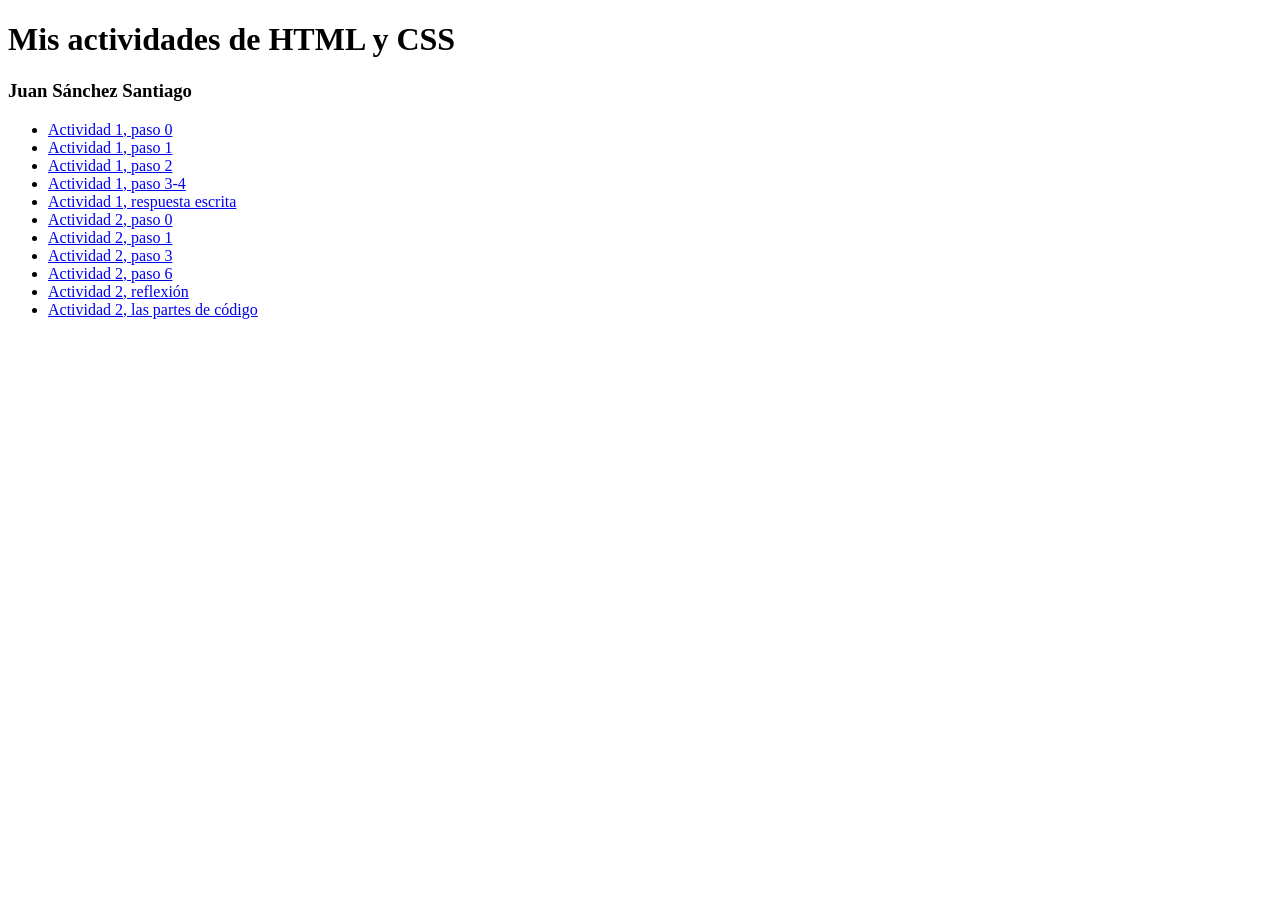
<file: index.html>
<!DOCTYPE html>
<html lang="es">
<head>
    <meta charset="UTF-8">
    <meta name="viewport" content="width=device-width, initial-scale=1.0">
    <title>Actividades de HTML y CSS</title>
</head>
<body>
    <h1> Mis actividades de HTML y CSS</h1>
    <h3>Juan Sánchez Santiago</h3>
    <ul>
    <li><a href="Práctica 1/Paso0.html">Actividad 1, paso 0</a></li>
    <li><a href="Práctica 1/Paso1.html">Actividad 1, paso 1</a></li>
    <li><a href="Práctica 1/Paso2.html">Actividad 1, paso 2</a></li>
    <li><a href="Práctica 1/Paso3-4.html">Actividad 1, paso 3-4</a></li>
    <li><a href="Práctica 1/RespuestaEscrita.html">Actividad 1, respuesta escrita</a></li>
    <li><a href="Práctica 2/Paso0.html">Actividad 2, paso 0</a></li>
    <li><a href="Práctica 2/Paso1.html">Actividad 2, paso 1</a></li>
    <li><a href="Práctica 2/Paso3.html">Actividad 2, paso 3</a></li>
    <li><a href="Práctica 2/Paso6.html">Actividad 2, paso 6</a></li>
    <li><a href="Práctica 2/ReflexionFinal.html">Actividad 2, reflexión</a></li>
    <li><a href="Práctica 2/main.html">Actividad 2, las partes de código</a></li>


</ul>
</body>
</html>
</file>
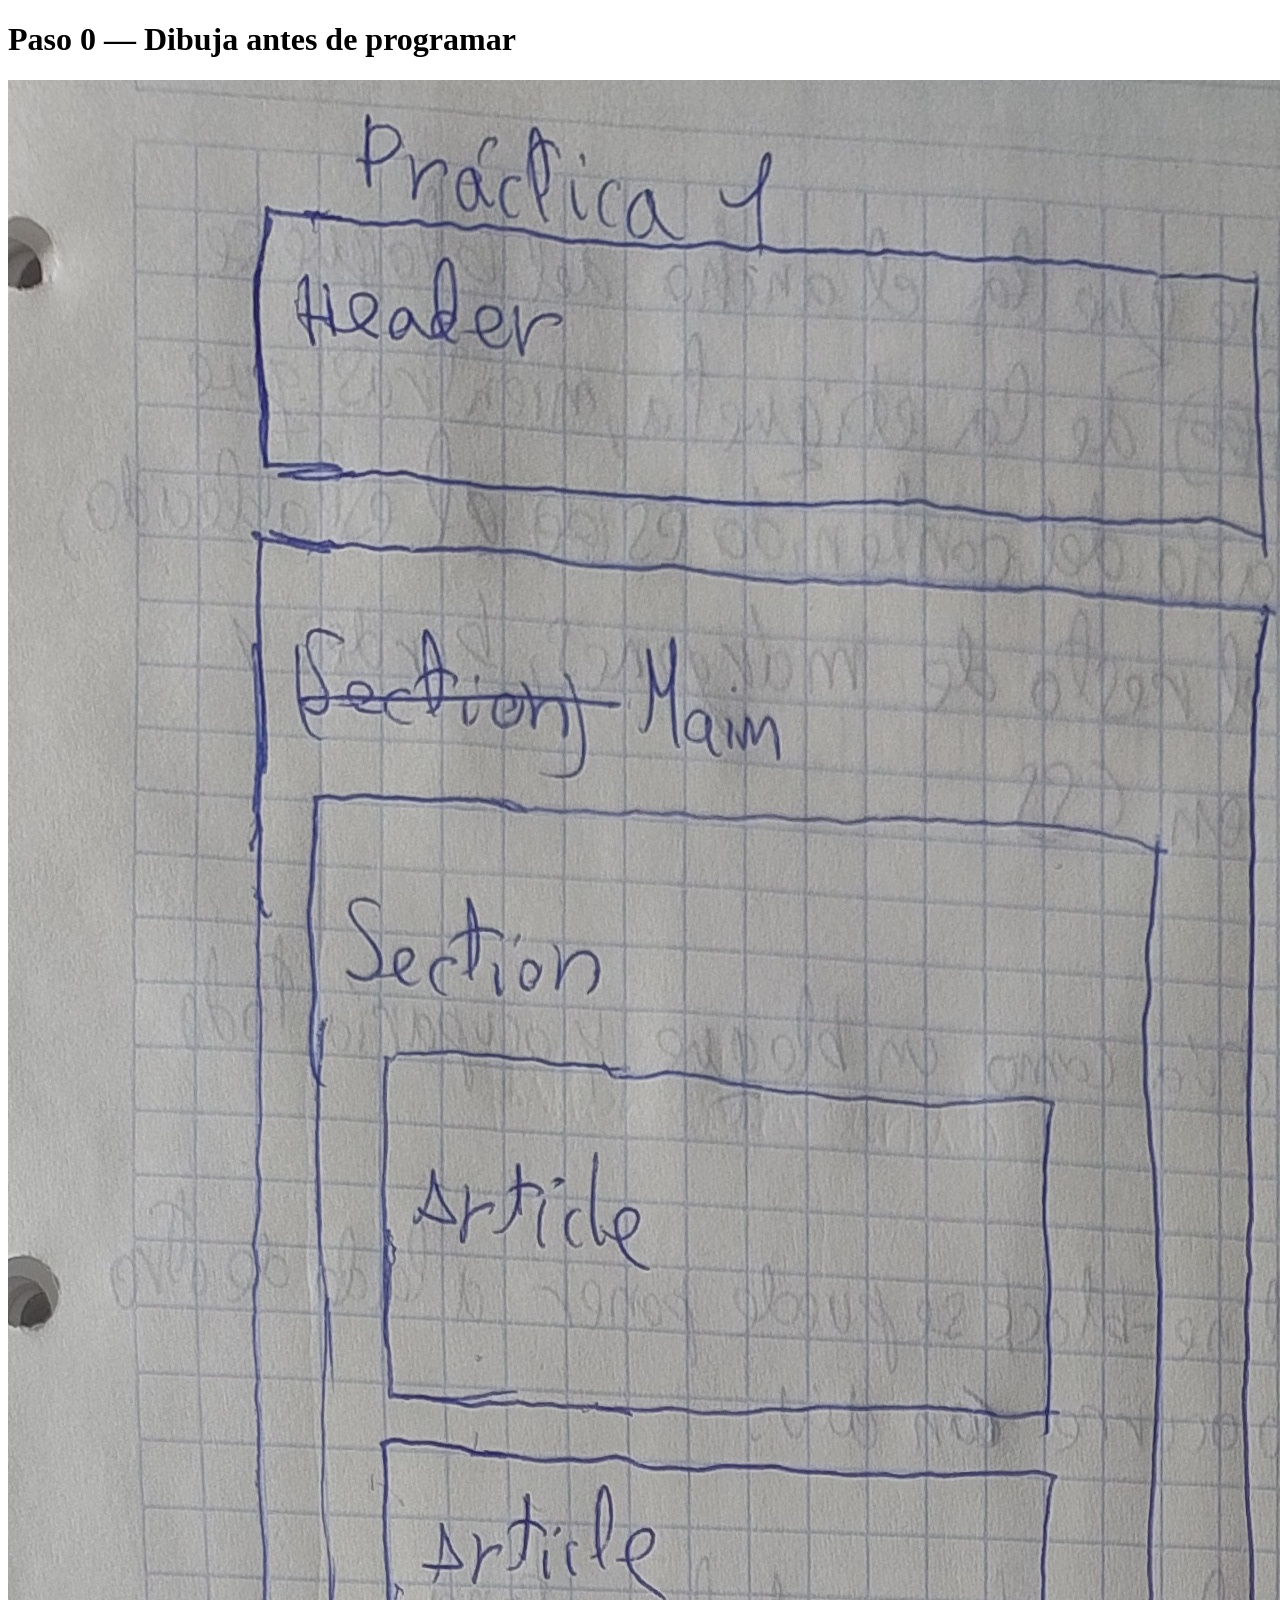
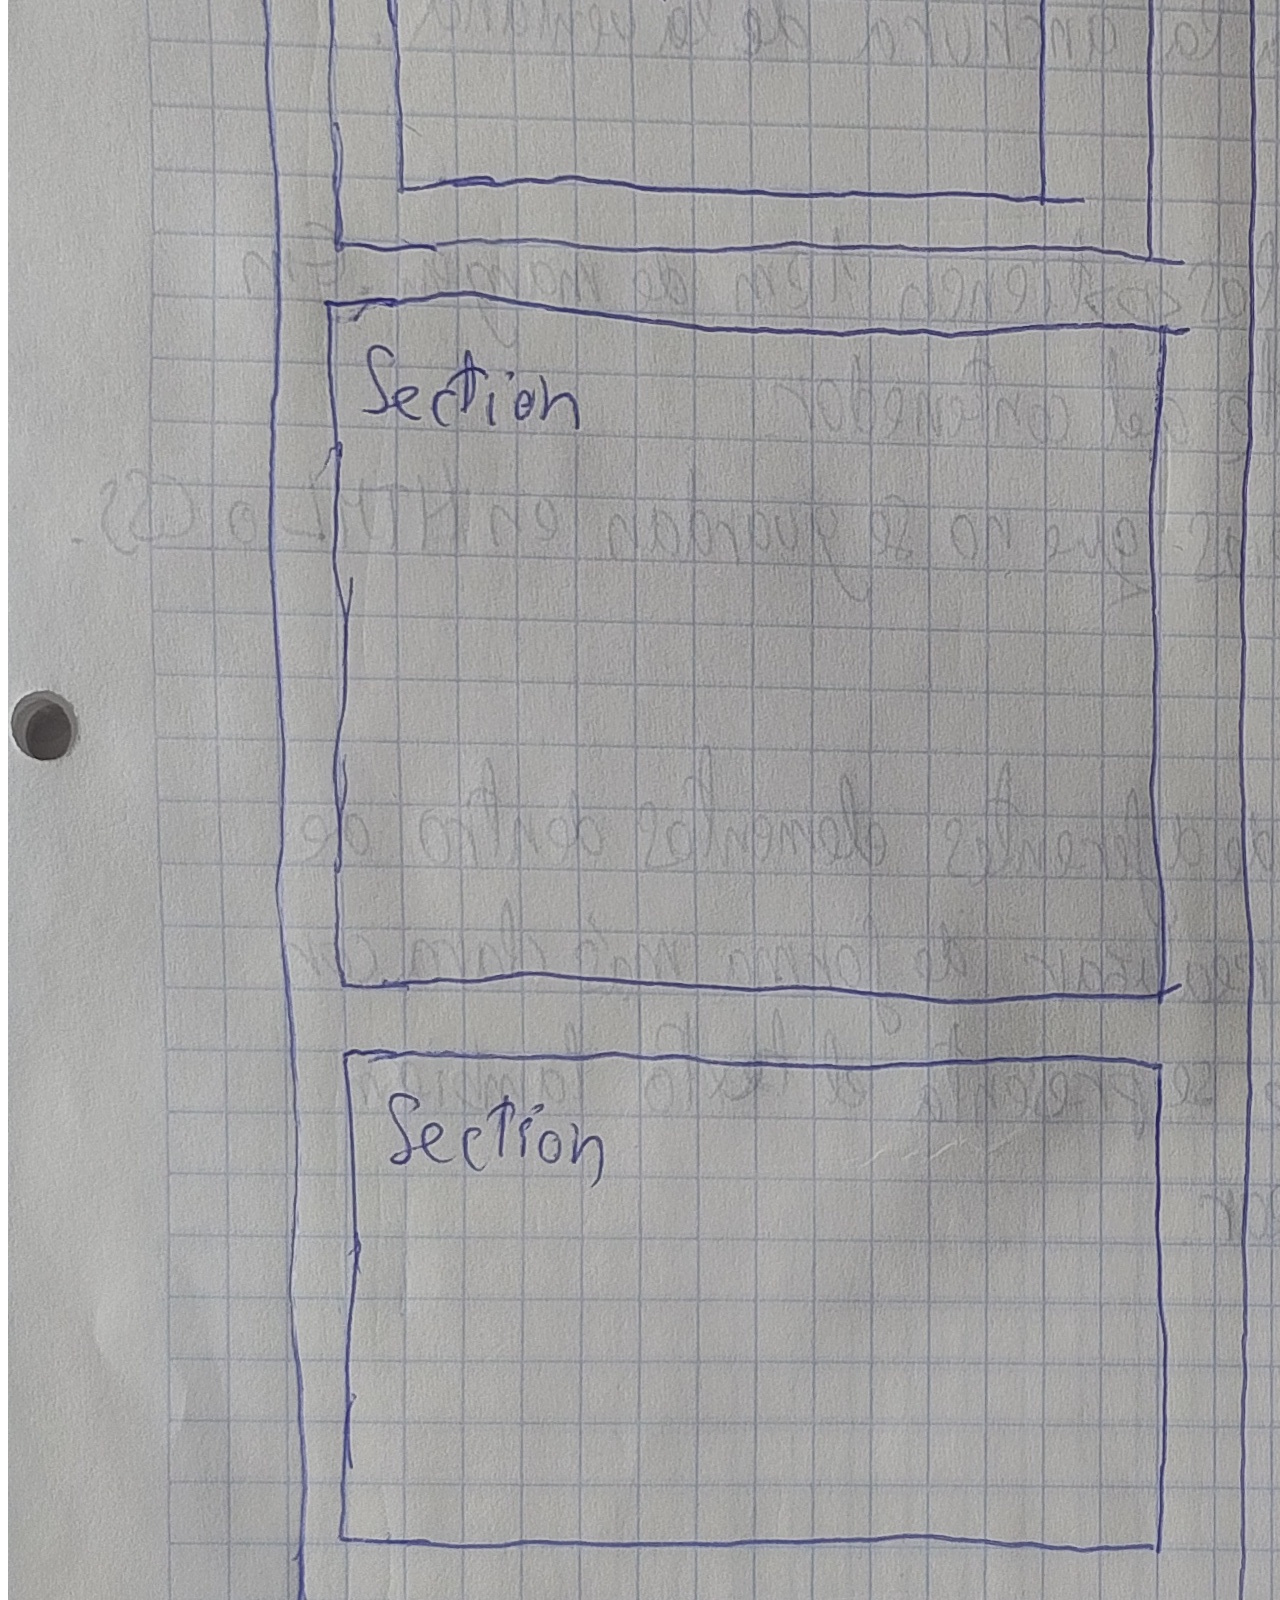
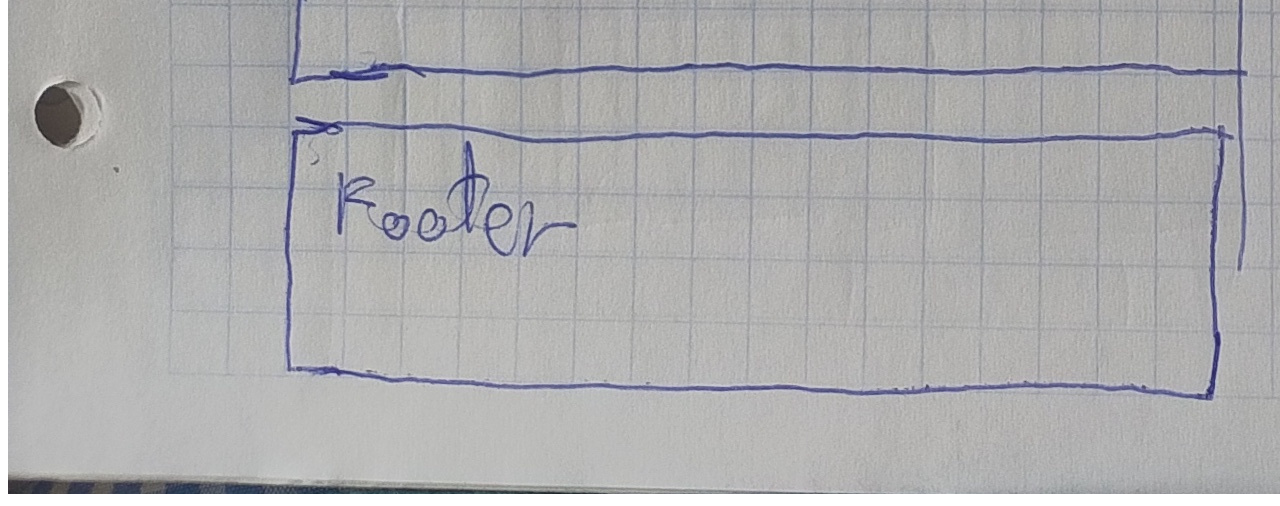
<file: Práctica 1/Paso0.html>
<!DOCTYPE html>
<html lang="es">
<head>
    <meta charset="UTF-8">
    <meta name="viewport" content="width=device-width, initial-scale=1.0">
    <title>Document</title>
</head>
<body>
    <h1>Paso 0 — Dibuja antes de programar</h1>
    <img src="../src/practica1Paso0.jpg"
</body>
</html>
</file>
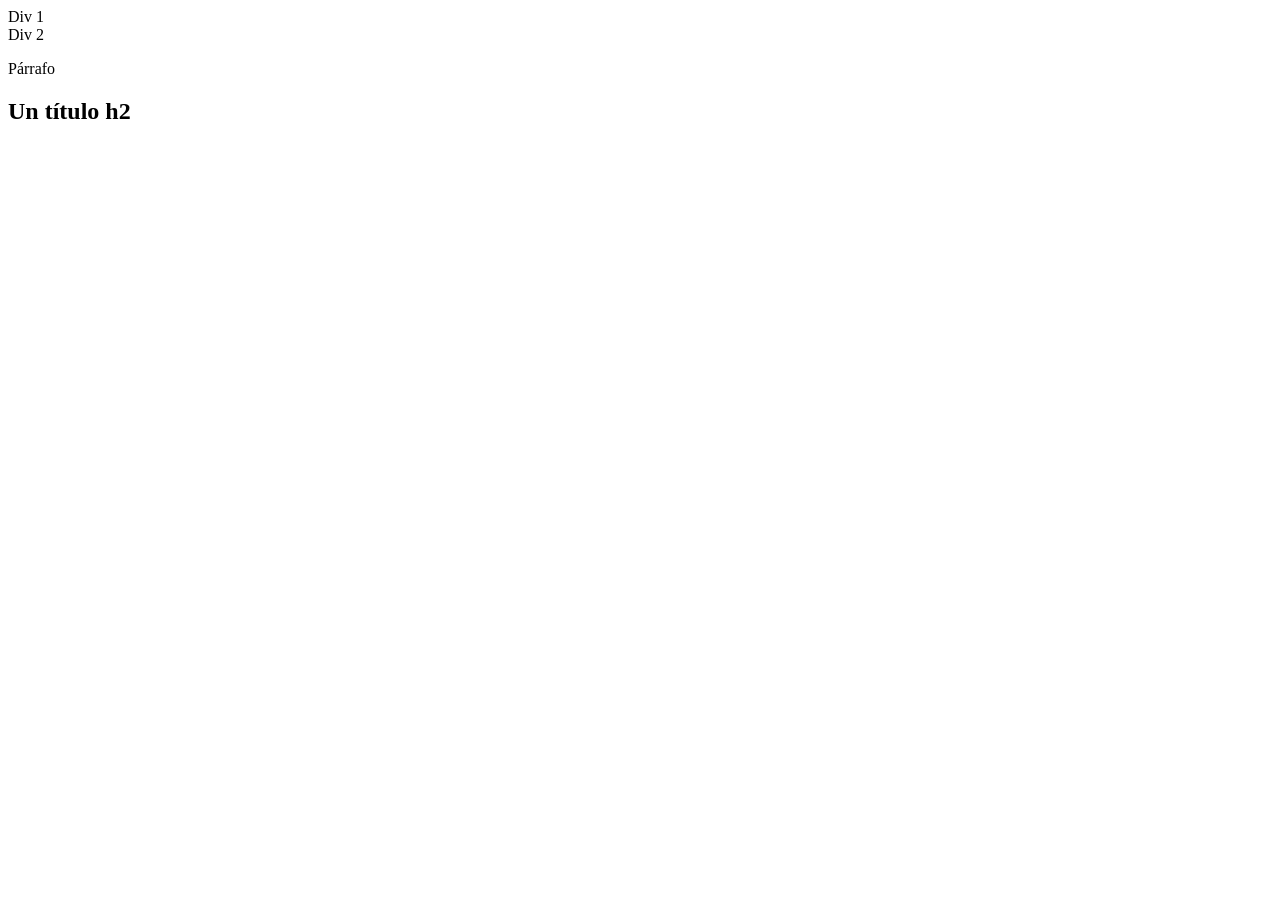
<file: Práctica 1/Paso1.html>
<!DOCTYPE html>
<html lang="es">
<head>
    <meta charset="UTF-8">
    <meta name="viewport" content="width=device-width, initial-scale=1.0">
    <title>Document</title>
</head>
<body>
    <div>Div 1</div>
    <div>Div 2</div>
    <p>Párrafo</p>
    <h2>Un título h2</h2>
</body>
</html>
</file>
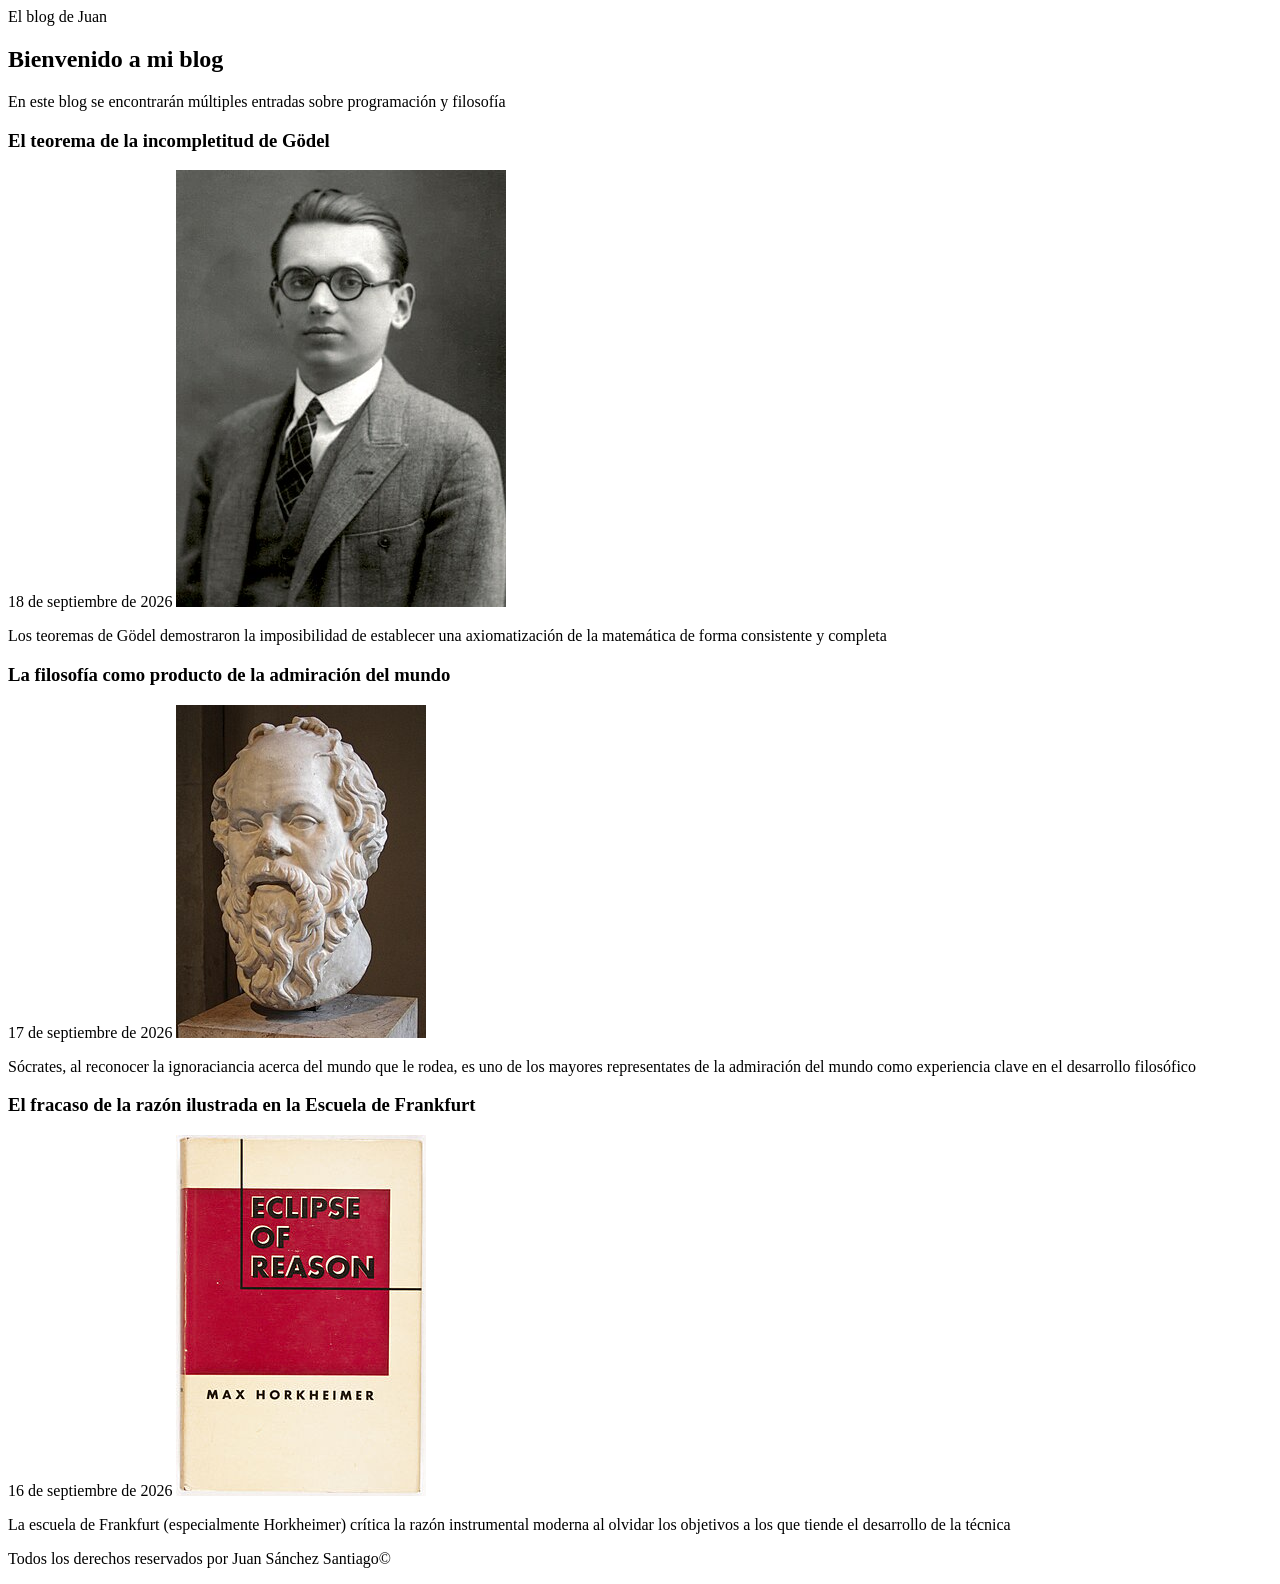
<file: Práctica 1/Paso2.html>
<!DOCTYPE html>
<html lang="es">
<head>
    <meta charset="UTF-8">
    <meta name="viewport" content="width=device-width, initial-scale=1.0">
    <title>Document</title>
</head>
<body>
    <header>El blog de Juan</header>
    <main>
        <section>
            <h1>Bienvenido a mi blog</h1>
            <p>En este blog se encontrarán múltiples entradas sobre programación y filosofía</p>
        </section>
        <article>
            <h3>El teorema de la incompletitud de Gödel</h3>
            <time datetime="2026-09-18">18 de septiembre de 2026</time>
            <img src="../img/godel.png" alt="Kurt Friedrich Gödel en 1925">
            <p>Los teoremas de Gödel demostraron la imposibilidad de establecer una axiomatización de la matemática de 
                forma consistente y completa
            </p>
        </article>
        <article>
            <h3>La filosofía como producto de la admiración del mundo</h3>
            <time datetime="2026-09-17">17 de septiembre de 2026</time>
            <img src="../img/socrates.png" alt="Busto de Sócrates">
            <p>Sócrates, al reconocer la ignoraciancia acerca del mundo que le rodea,
                es uno de los mayores representates de la admiración del mundo como
                experiencia clave en el desarrollo filosófico
            </p>
        </article>
        <article>
            <h3>El fracaso de la razón ilustrada en la Escuela de Frankfurt</h3>
            <time datetime="2026-09-16">16 de septiembre de 2026</time>
            <img src="../img/horkheimer.png" alt="Portada de la Crítica de la razón instrumental en inglés">
            <p>La escuela de Frankfurt (especialmente Horkheimer) crítica la razón instrumental
                moderna al olvidar los objetivos a los que tiende el desarrollo de la técnica
            </p>
        </article>
    </main>
    <footer>
        <p>Todos los derechos reservados por Juan Sánchez Santiago©</p>
    </footer>
</body>
</html>
</file>
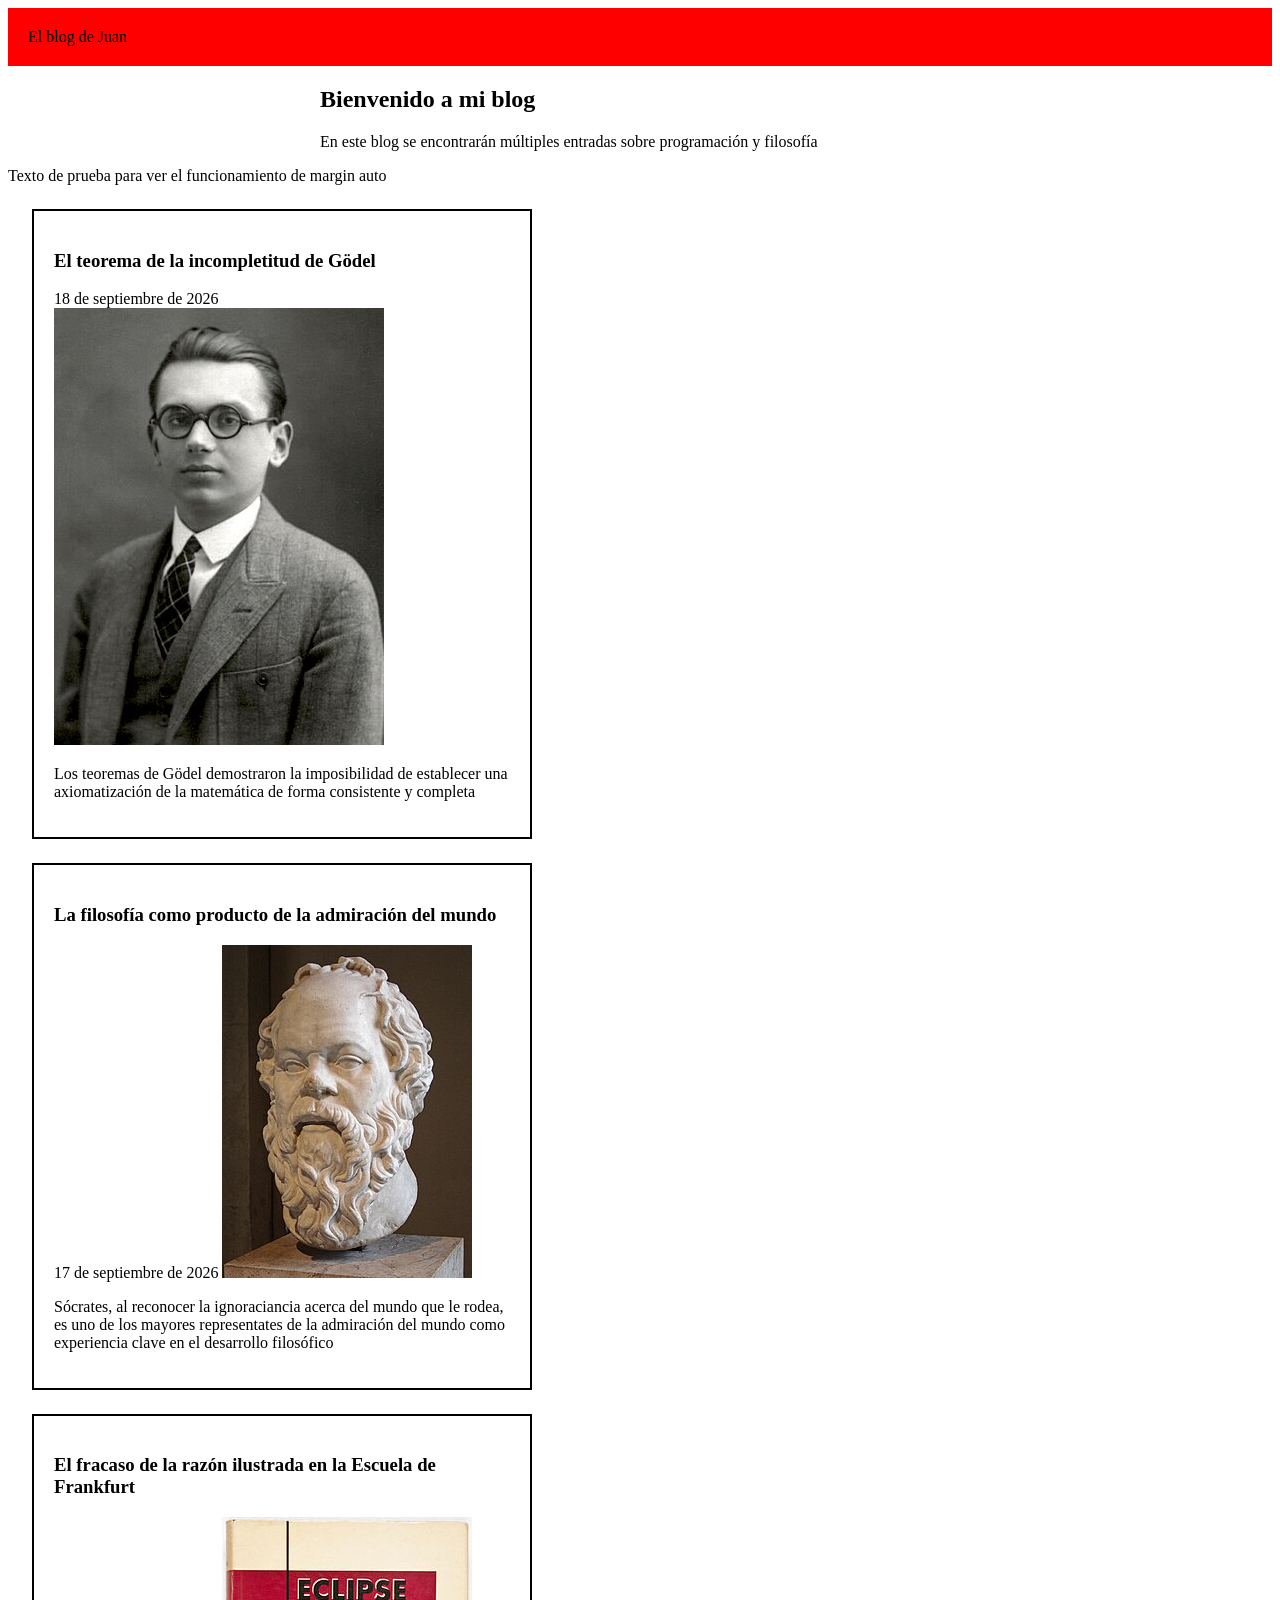
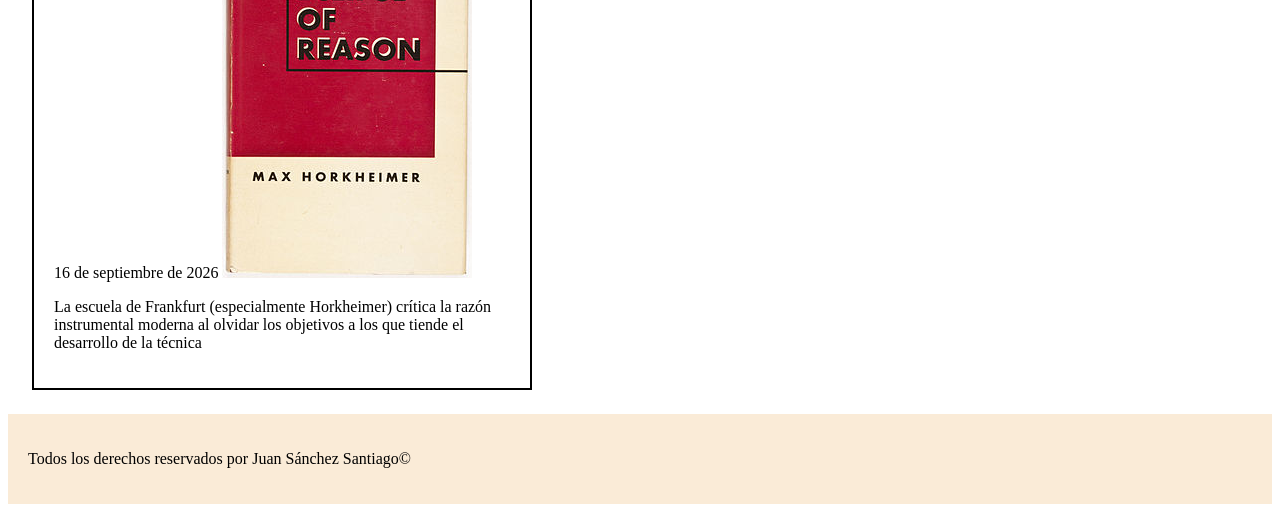
<file: Práctica 1/Paso3-4.html>
<!DOCTYPE html>
<html lang="es">
<head>
    <meta charset="UTF-8">
    <meta name="viewport" content="width=device-width, initial-scale=1.0">
    <title>Document</title>
    <link rel="stylesheet" href="css/estiloPaso3-4.css">
</head>
<body>
    <header>El blog de Juan</header>
    <main>
        <section>
            <h1>Bienvenido a mi blog</h1>
            <p>En este blog se encontrarán múltiples entradas sobre programación y filosofía</p>
        </section>
        <span>Texto de prueba para ver el funcionamiento de margin auto</span>
        <article>
            <h3>El teorema de la incompletitud de Gödel</h3>
            <time datetime="2026-09-18">18 de septiembre de 2026</time>
            <img src="../img/godel.png" alt="Kurt Friedrich Gödel en 1925">
            <p>Los teoremas de Gödel demostraron la imposibilidad de establecer una axiomatización de la matemática de 
                forma consistente y completa
            </p>
        </article>
        <article>
            <h3>La filosofía como producto de la admiración del mundo</h3>
            <time datetime="2026-09-17">17 de septiembre de 2026</time>
            <img src="../img/socrates.png" alt="Busto de Sócrates">
            <p>Sócrates, al reconocer la ignoraciancia acerca del mundo que le rodea,
                es uno de los mayores representates de la admiración del mundo como
                experiencia clave en el desarrollo filosófico
            </p>
        </article>
        <article>
            <h3>El fracaso de la razón ilustrada en la Escuela de Frankfurt</h3>
            <time datetime="2026-09-16">16 de septiembre de 2026</time>
            <img src="../img/horkheimer.png" alt="Portada de la Crítica de la razón instrumental en inglés">
            <p>La escuela de Frankfurt (especialmente Horkheimer) crítica la razón instrumental
                moderna al olvidar los objetivos a los que tiende el desarrollo de la técnica
            </p>
        </article>
    </main>
    <footer>
        <p>Todos los derechos reservados por Juan Sánchez Santiago©</p>
    </footer>
</body>
</html>
</file>
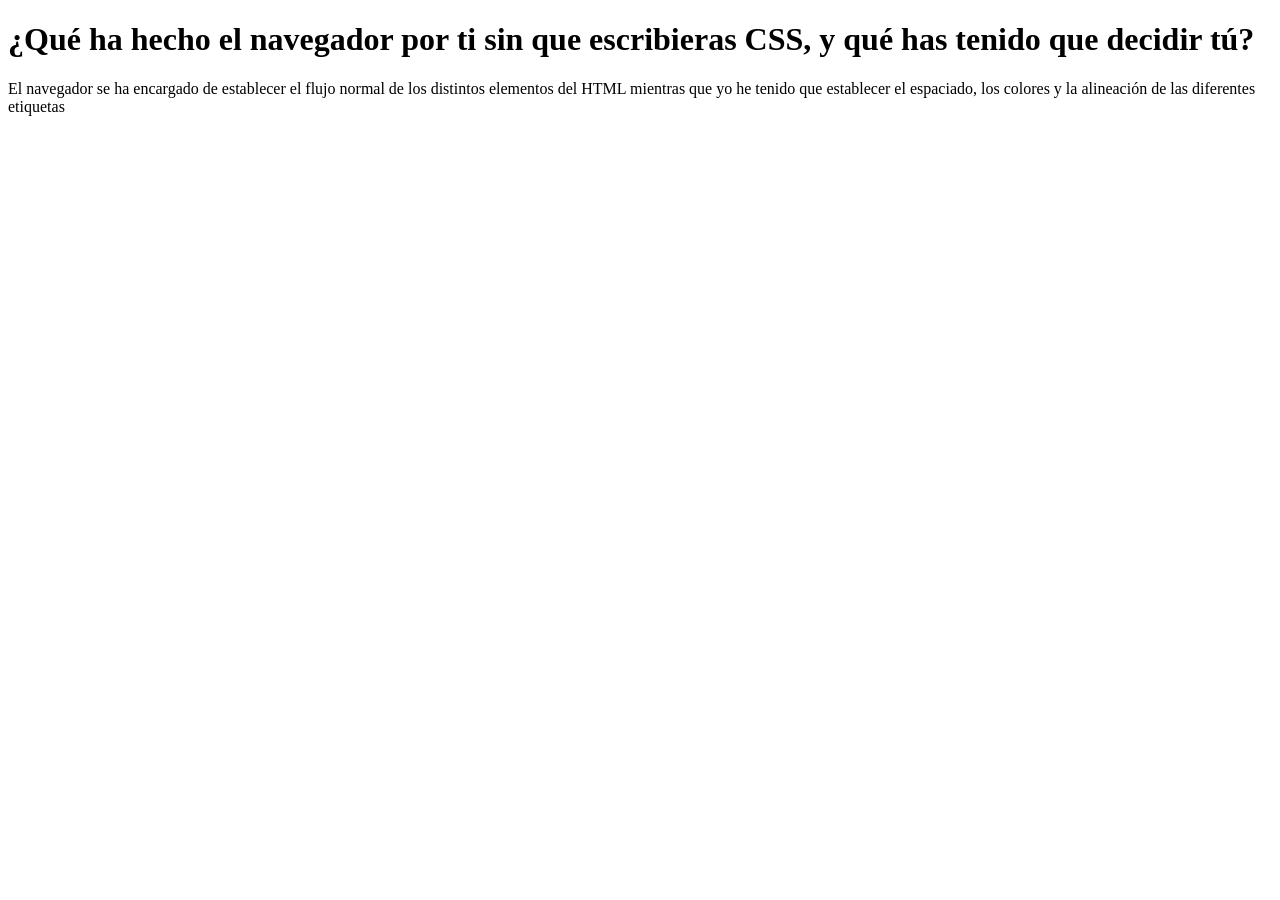
<file: Práctica 1/RespuestaEscrita.html>
<!DOCTYPE html>
<html lang="es">
<head>
    <meta charset="UTF-8">
    <meta name="viewport" content="width=device-width, initial-scale=1.0">
    <title>Document</title>
</head>
<body>
    <h1>¿Qué ha hecho el navegador por ti sin que escribieras CSS, y qué has tenido que decidir tú?</h1>
    <p>
        El navegador se ha encargado de establecer el flujo normal de los distintos elementos del HTML mientras
        que yo he tenido que establecer el espaciado, los colores y la alineación de las diferentes etiquetas
    </p>
</body>
</html>
</file>
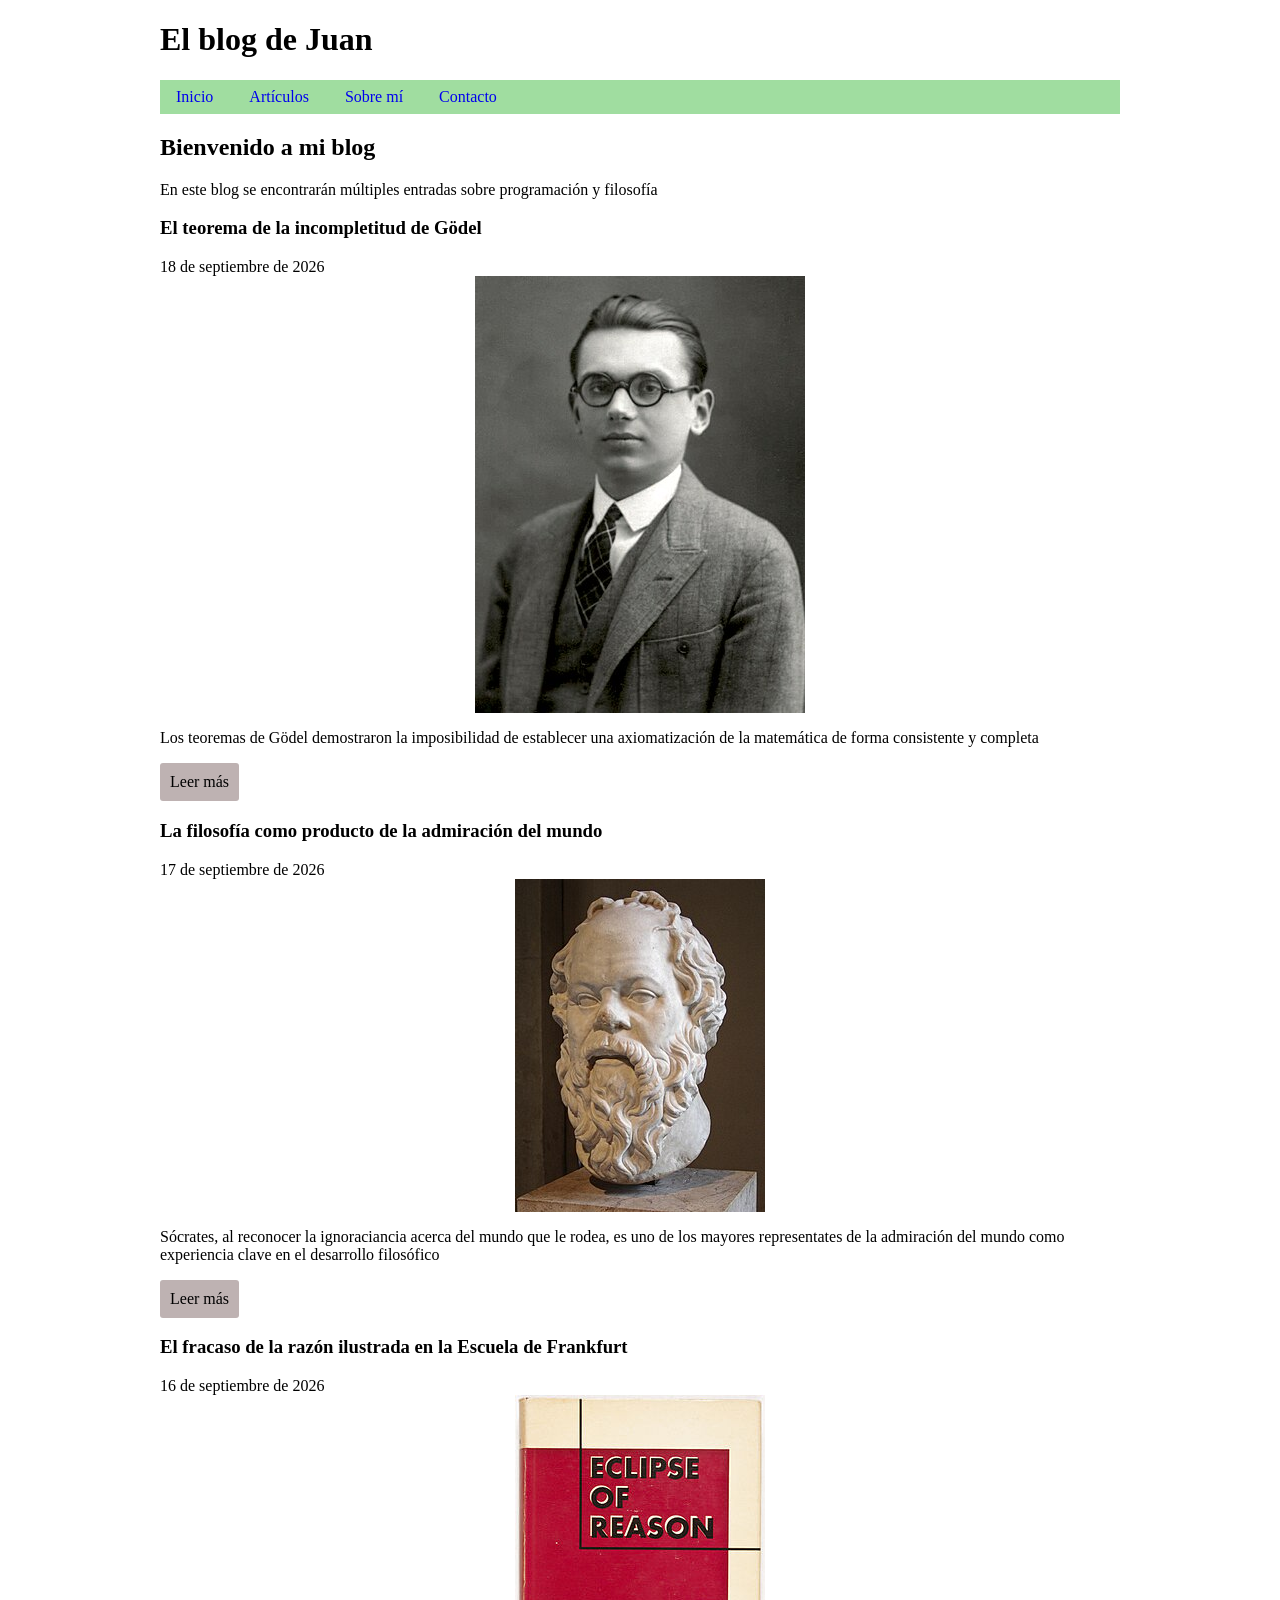
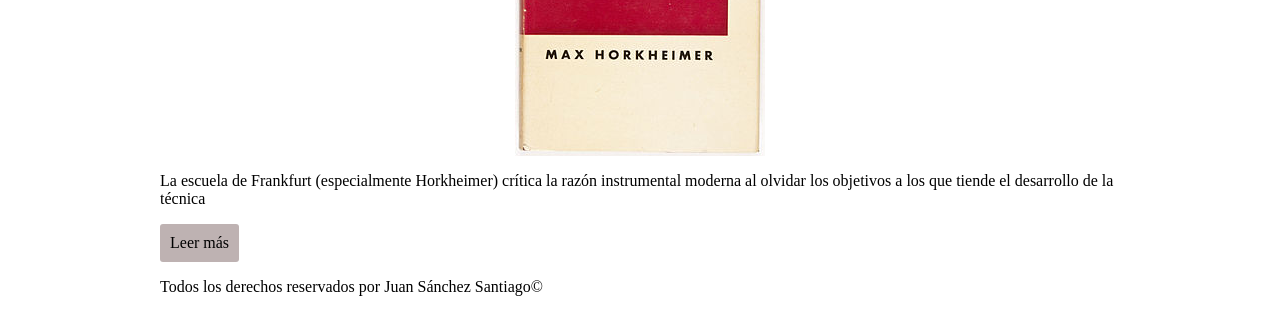
<file: Práctica 2/main.html>
<!DOCTYPE html>
<html lang="es">
<head>
    <meta charset="UTF-8">
    <meta name="viewport" content="width=device-width, initial-scale=1.0">
    <title>Document</title>
    <link rel="stylesheet" href="css/style.css">
</head>
<body>
    <div class="container">
        <header>
            <h1>El blog de Juan</h1>
            <nav>
                <a href="#">Inicio</a>
                <a href="#">Artículos</a>
                <a href="#">Sobre mí</a>
                <a href="#">Contacto</a>
            </nav>
        </header>
    </div>
    <div class="container">
        <main>
            <section>
                <h1>Bienvenido a mi blog</h1>
                <p>En este blog se encontrarán múltiples entradas sobre programación y filosofía</p>
            </section>
            <article>
                <h3>El teorema de la incompletitud de Gödel</h3>
                <time datetime="2026-09-18">18 de septiembre de 2026</time>
                <img src="../img/godel.png" alt="Kurt Friedrich Gödel en 1925">
                <p>Los teoremas de Gödel demostraron la imposibilidad de establecer una axiomatización de la matemática de 
                    forma consistente y completa
                </p>
                <a>Leer más</a>
            </article>
            <article>
                <h3>La filosofía como producto de la admiración del mundo</h3>
                <time datetime="2026-09-17">17 de septiembre de 2026</time>
                <img src="../img/socrates.png" alt="Busto de Sócrates">
                <p>Sócrates, al reconocer la ignoraciancia acerca del mundo que le rodea,
                    es uno de los mayores representates de la admiración del mundo como
                    experiencia clave en el desarrollo filosófico
                </p>
                <a>Leer más</a>
            </article>
            <article>
                <h3>El fracaso de la razón ilustrada en la Escuela de Frankfurt</h3>
                <time datetime="2026-09-16">16 de septiembre de 2026</time>
                <img src="../img/horkheimer.png" alt="Portada de la Crítica de la razón instrumental en inglés">
                <p>La escuela de Frankfurt (especialmente Horkheimer) crítica la razón instrumental
                    moderna al olvidar los objetivos a los que tiende el desarrollo de la técnica
                </p>
                <a>Leer más</a>
            </article>
        </main>
    </div>
    <div class="container">
        <footer>
            <p>Todos los derechos reservados por Juan Sánchez Santiago©</p>
        </footer>
    </div>
</body>
</html>
</file>
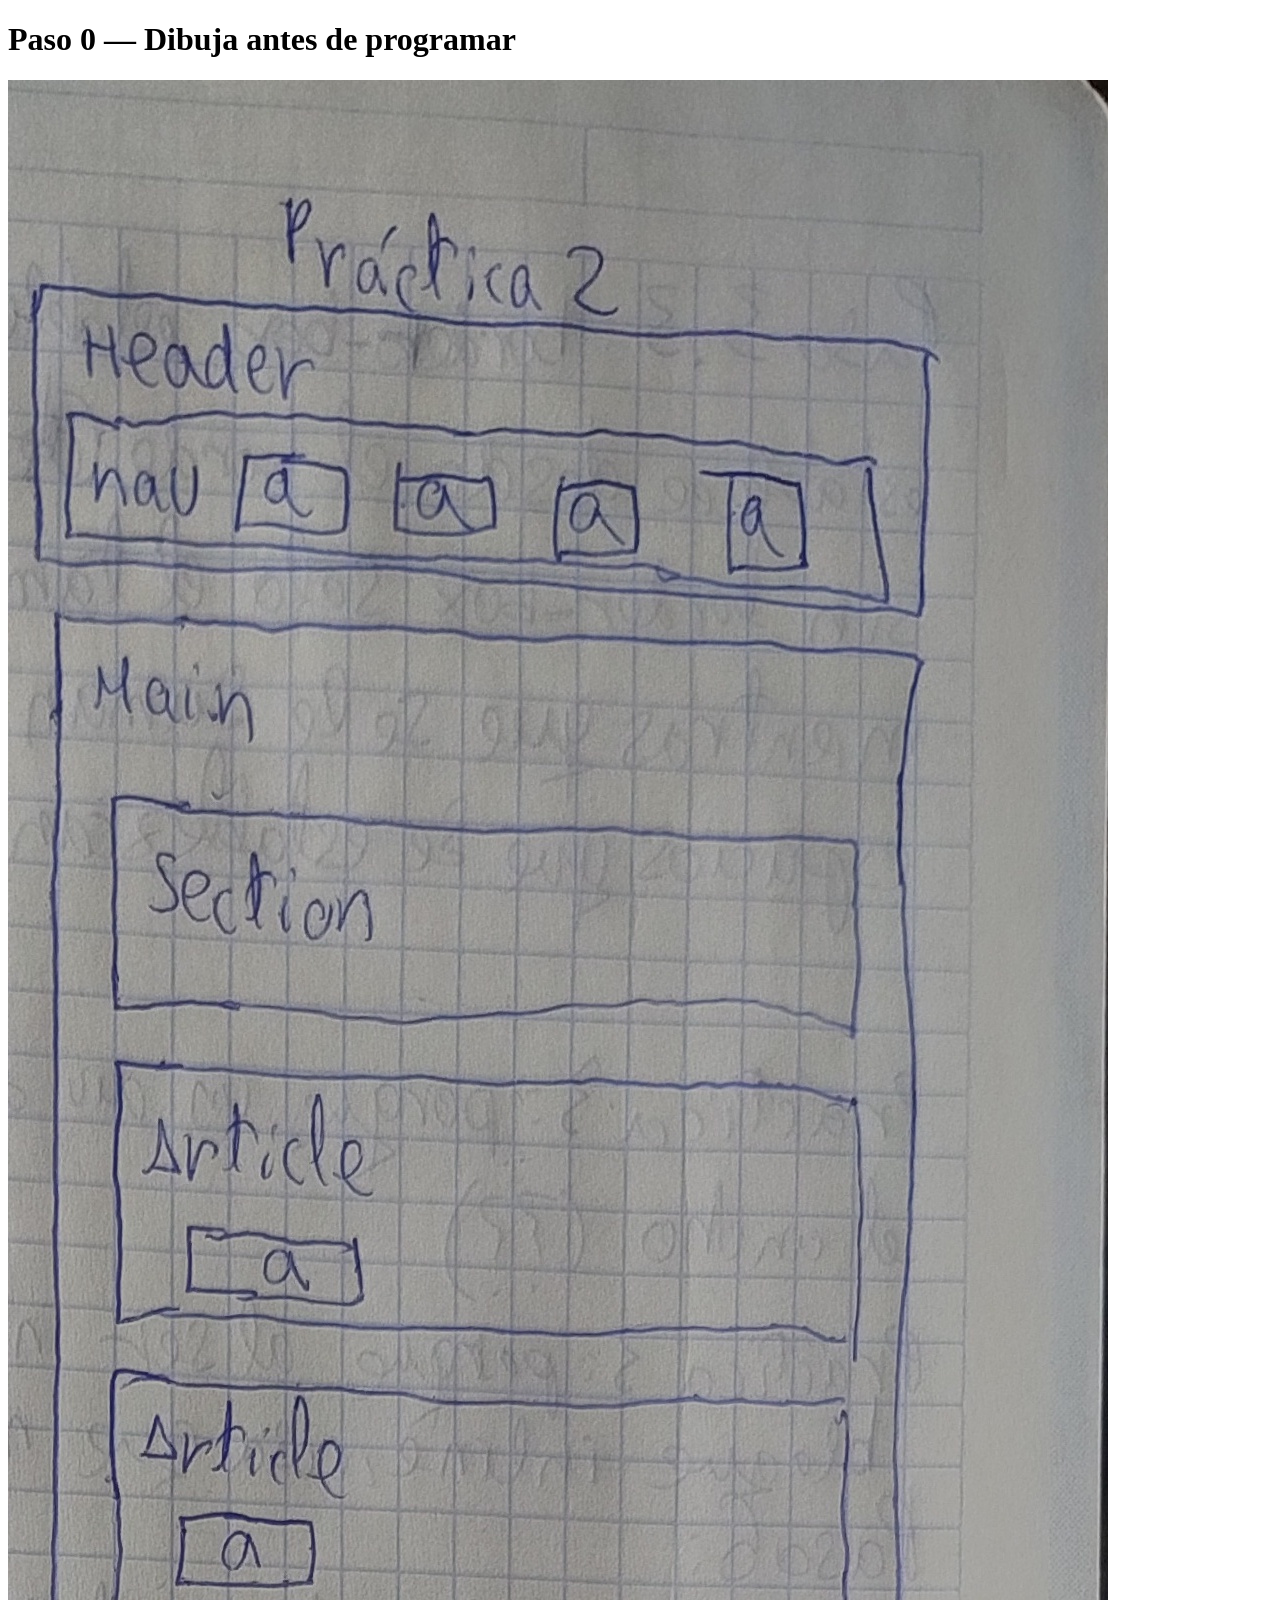
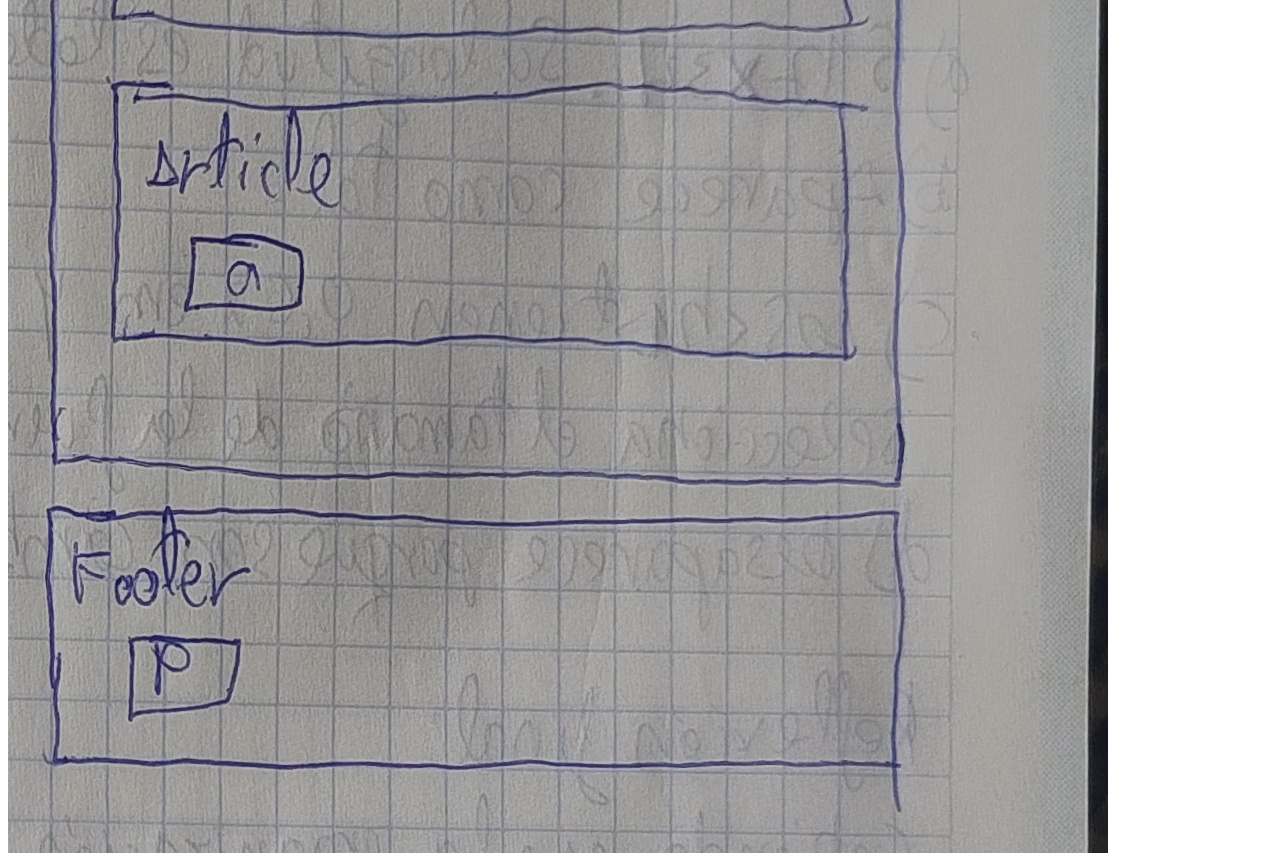
<file: Práctica 2/Paso0.html>
<!DOCTYPE html>
<html lang="es">
<head>
    <meta charset="UTF-8">
    <meta name="viewport" content="width=device-width, initial-scale=1.0">
    <title>Document</title>
</head>
<body>
    <h1>Paso 0 — Dibuja antes de programar</h1>
    <img src="../src/practica2Paso0.jpg">
</body>
</html>
</file>
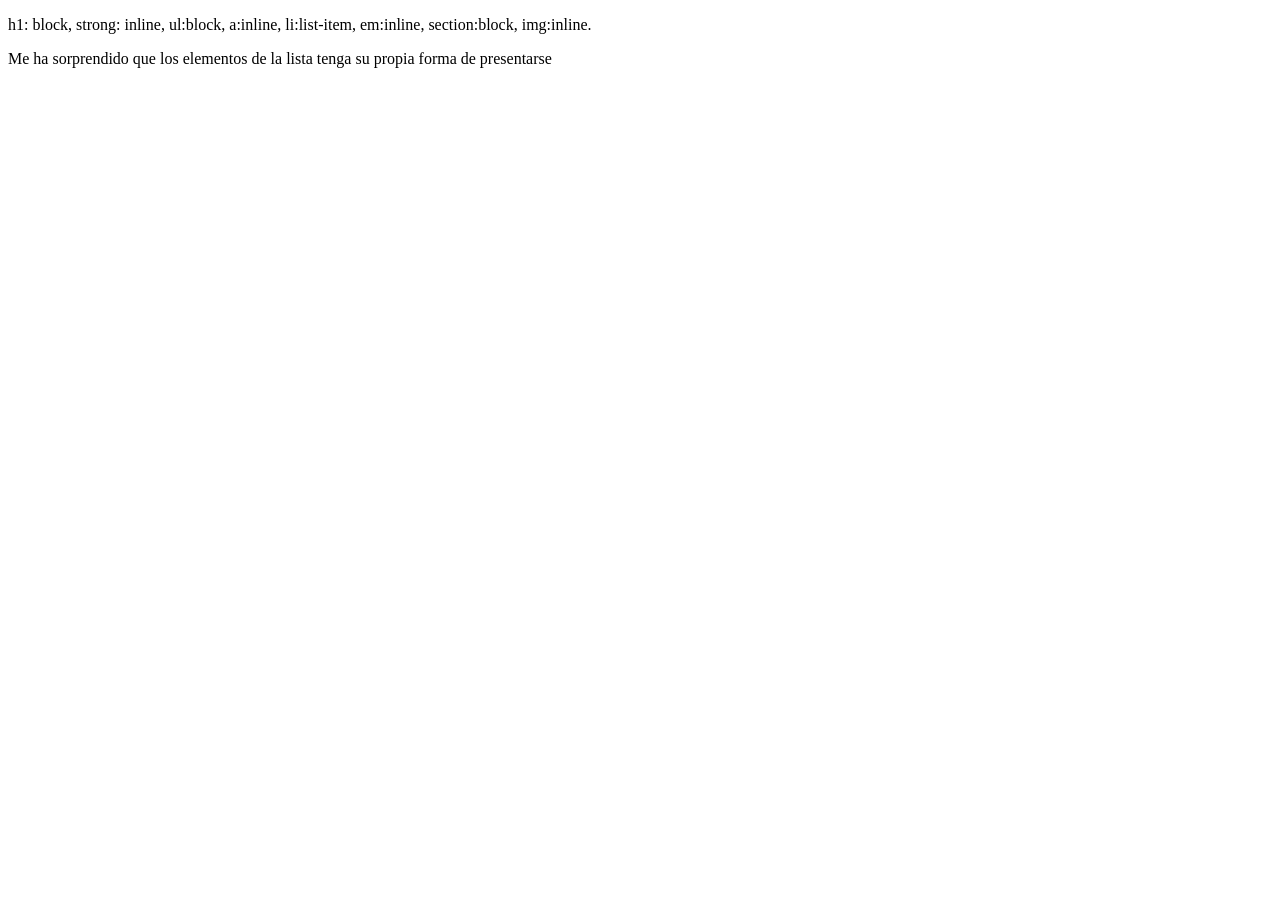
<file: Práctica 2/Paso1.html>
<!DOCTYPE html>
<html lang="es">
<head>
    <meta charset="UTF-8">
    <meta name="viewport" content="width=device-width, initial-scale=1.0">
    <title>Document</title>
</head>
<body>
    <p>h1: block, strong: inline, ul:block, a:inline, li:list-item, em:inline, section:block, img:inline.</p>
    <p>Me ha sorprendido que los elementos de la lista tenga su propia forma de presentarse</p>
</body>
</html>
</file>
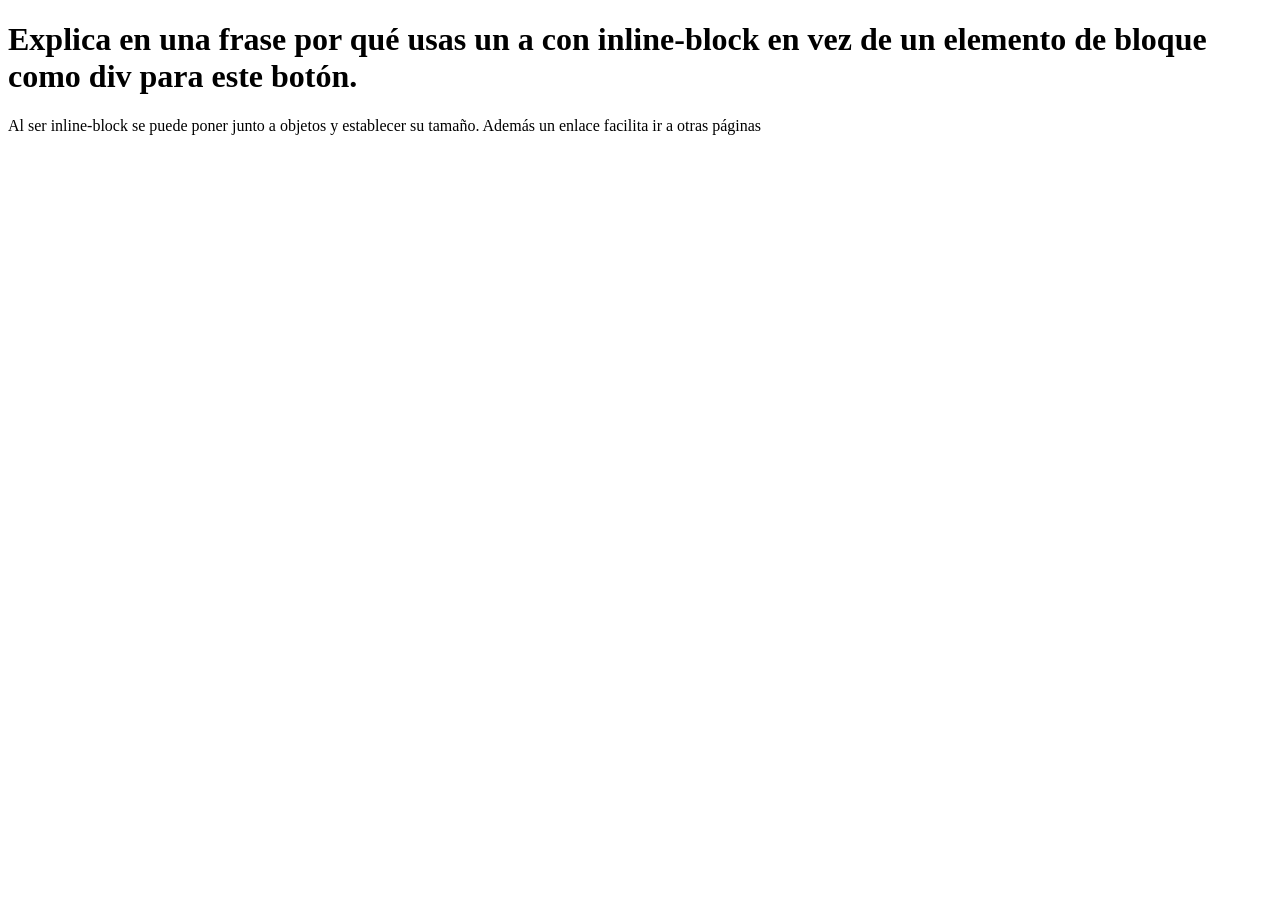
<file: Práctica 2/Paso3.html>
<!DOCTYPE html>
<html lang="es">
<head>
    <meta charset="UTF-8">
    <meta name="viewport" content="width=device-width, initial-scale=1.0">
    <title>Document</title>
</head>
<body>
    <h1>Explica en una frase por qué usas un a con inline-block en vez de un elemento de bloque como div para este botón.</h1>
    <p>Al ser inline-block se puede poner junto a objetos y establecer su tamaño. Además un enlace facilita ir a otras páginas</p>
</body>
</html>
</file>
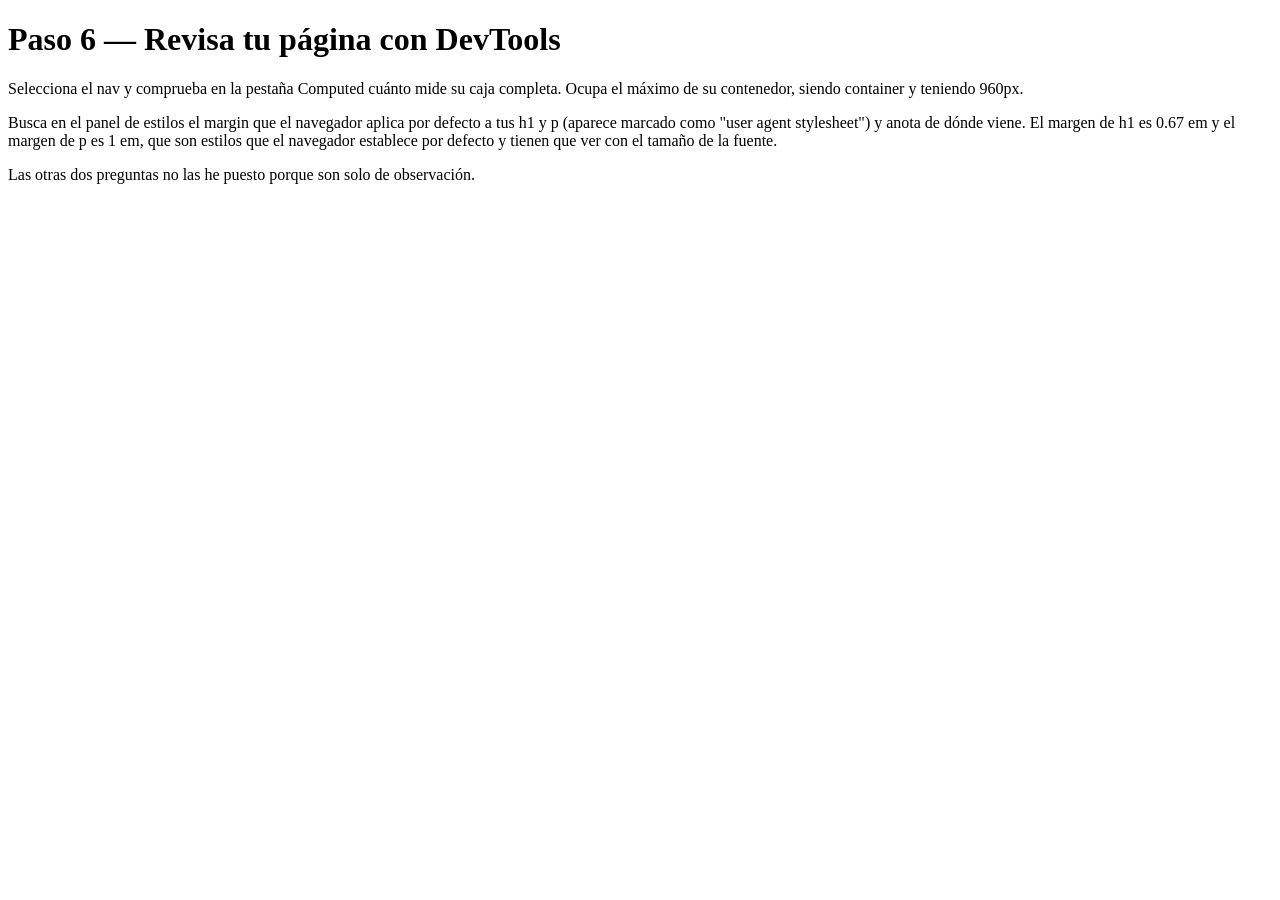
<file: Práctica 2/Paso6.html>
<!DOCTYPE html>
<html lang="es">
<head>
    <meta charset="UTF-8">
    <meta name="viewport" content="width=device-width, initial-scale=1.0">
    <title>Document</title>
</head>
<body>
    <h1>Paso 6 — Revisa tu página con DevTools</h1>
    <p>
        Selecciona el nav y comprueba en la pestaña Computed cuánto mide su caja completa. Ocupa el máximo de su contenedor, siendo container y teniendo 960px.
    </p>
    <p>
        Busca en el panel de estilos el margin que el navegador aplica por defecto a tus h1 y p (aparece marcado como "user agent stylesheet") y anota de dónde viene.
        El margen de h1 es 0.67 em y el margen de p es 1 em, que son estilos que el navegador establece por defecto y tienen que ver con el tamaño de la fuente.
    </p>
    <p>
        Las otras dos preguntas no las he puesto porque son solo de observación.
    </p>
</body>
</html>
</file>
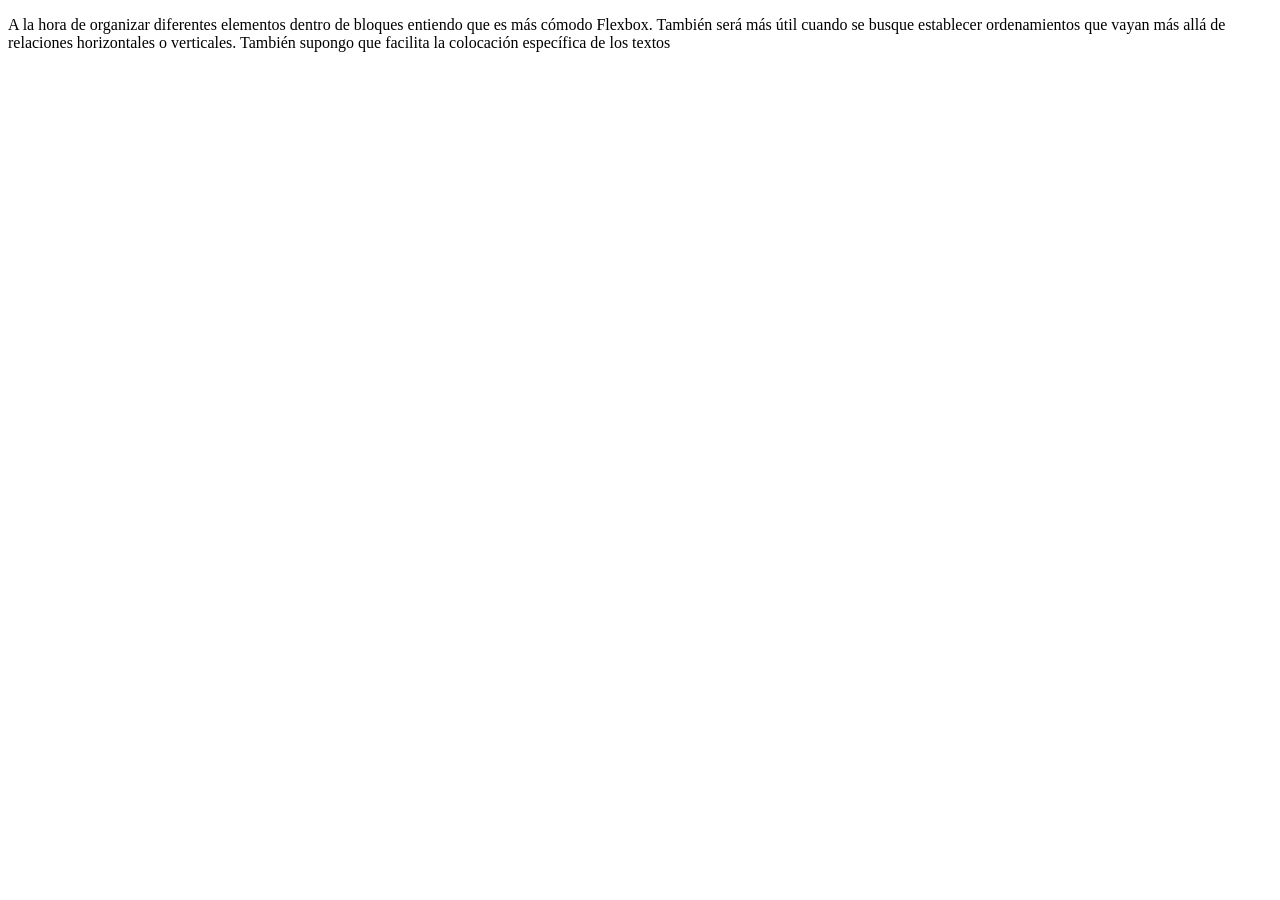
<file: Práctica 2/ReflexionFinal.html>
<!DOCTYPE html>
<html lang="es">
<head>
    <meta charset="UTF-8">
    <meta name="viewport" content="width=device-width, initial-scale=1.0">
    <title>Document</title>
</head>
<body>
    <p>
        A la hora de organizar diferentes elementos dentro de bloques entiendo que es más cómodo Flexbox. También será 
        más útil cuando se busque establecer ordenamientos que vayan más allá de relaciones horizontales o verticales. También
        supongo que facilita la colocación específica de los textos
    </p>
</body>
</html>
</file>
<file: Práctica 1/css/estiloPaso3-4.css>
*,*::before, *::after{
    box-sizing: border-box;
}
article{
    width:500px; 
    padding:20px; 
    border: 2px solid black; 
    margin:24px;
}
header, footer{
    padding: 20px;
}
header{
    background-color: red;
}
footer{
    background-color: antiquewhite;
}

/*Parte del paso 4, lo hago con la sección de bienvenida*/
section{
    width: 50vw;
    margin:0 auto;
}
span{
    margin:auto;
}
/*Un span no se alinea de la misma forma que un div porque el primero es de tipo inline y solo ocupa el espacio mínimo*/
</file>
<file: Práctica 2/css/style.css>
nav{
    background-color: rgb(160, 221, 160);
}
article a{
    display: inline-block;
    background-color: rgb(190, 178, 178);
    color:black;
    padding:10px;
    border-radius: 3px;
}
img{
    display:block;
    max-width: 100%;
    height: auto;
    margin: 0 auto;
}
.container{
    max-width: 960px;
    margin: 0 auto;
    padding: 0 20px;
}
nav a {
  display: inline-block;
  padding: 8px 16px;
  text-decoration: none;
}
</file>
